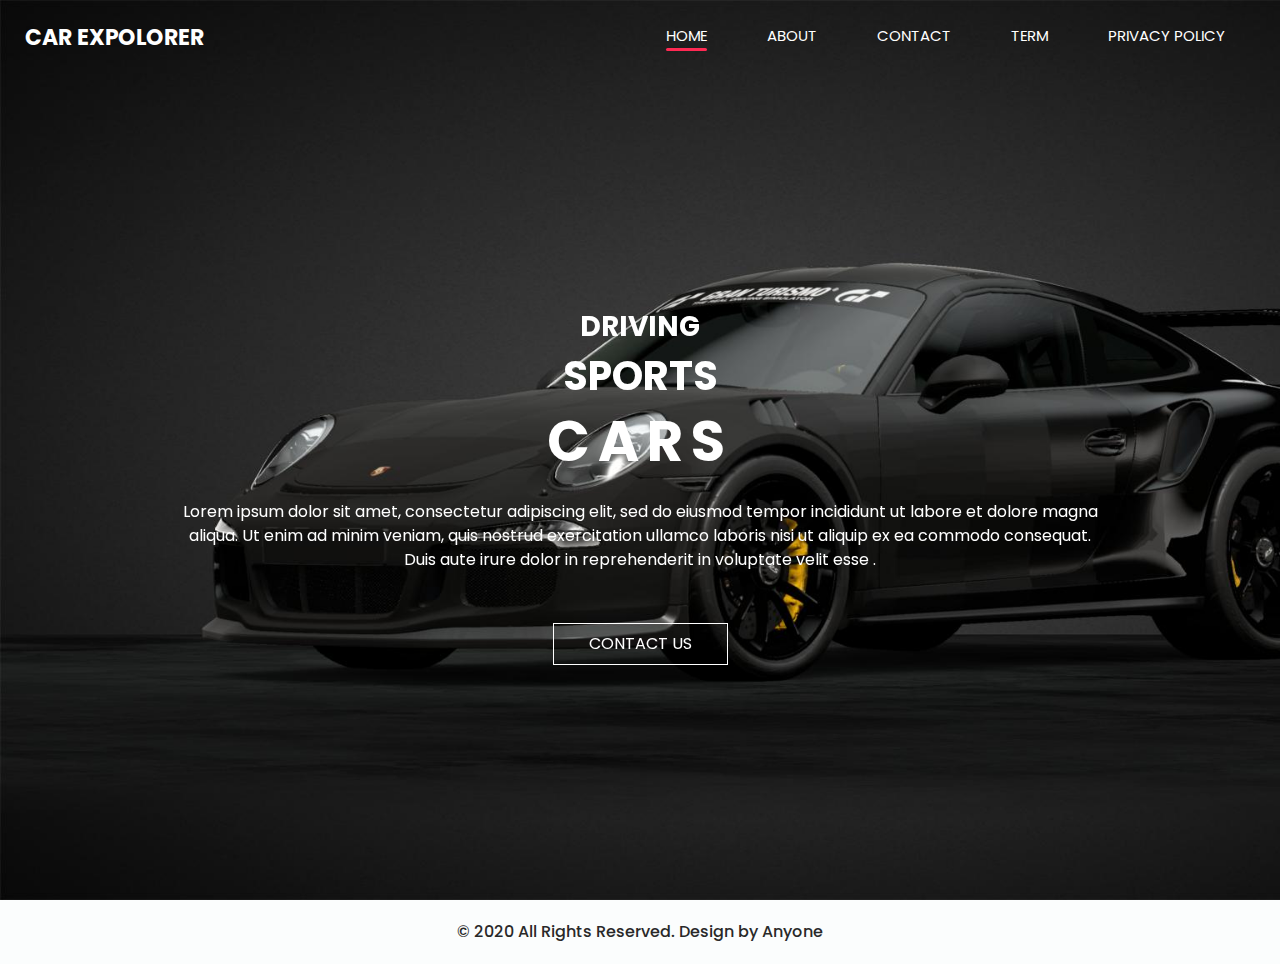
<file: index.html>
<!DOCTYPE html>
<html>

<head>
  <!-- Basic -->
  <meta charset="utf-8" />
  <meta http-equiv="X-UA-Compatible" content="IE=edge" />
  <!-- Mobile Metas -->
  <meta name="viewport" content="width=device-width, initial-scale=1, shrink-to-fit=no" />
  <!-- Site Metas -->
  <meta name="keywords" content="" />
  <meta name="description" content="" />
  <meta name="author" content="" />

  <title>CAR EXPOLORER</title>

  <!-- slider stylesheet -->
  <link rel="stylesheet" type="text/css" href="https://cdnjs.cloudflare.com/ajax/libs/OwlCarousel2/2.3.4/assets/owl.carousel.min.css" />

  <!-- bootstrap core css -->
  <link rel="stylesheet" type="text/css" href="css/bootstrap.css" />

  <!-- fonts style -->
  <link href="https://fonts.googleapis.com/css?family=Poppins:400,600,700&display=swap" rel="stylesheet">
  <!-- Custom styles for this template -->
  <link href="css/style.css" rel="stylesheet" />
  <!-- responsive style -->
  <link href="css/responsive.css" rel="stylesheet" />
</head>

<body>
  <div class="hero_area">
    <!-- header section strats -->
    <header class="header_section">
      <div class="container-fluid">
        <nav class="navbar navbar-expand-lg custom_nav-container ">
          <a class="navbar-brand" href="index.html">
            <span>
              CAR EXPOLORER
            </span>
          </a>
          <button class="navbar-toggler" type="button" data-toggle="collapse" data-target="#navbarSupportedContent" aria-controls="navbarSupportedContent" aria-expanded="false" aria-label="Toggle navigation">
            <span class="navbar-toggler-icon"></span>
          </button>

          <div class="collapse navbar-collapse" id="navbarSupportedContent">
            <div class="d-flex ml-auto flex-column flex-lg-row align-items-center">
              <ul class="navbar-nav  ">
                <li class="nav-item active">
                  <a class="nav-link" href="index.html">Home <span class="sr-only">(current)</span></a>
                </li>
                <li class="nav-item ">
                  <a class="nav-link" href="about.html"> About </a>
                </li>
                </li>
                <li class="nav-item">
                  <a class="nav-link" href="contact.html"> Contact</a>
                </li>
                <li class="nav-item">
                  <a class="nav-link" href="term.html"> Term</a>
                </li>
                <li class="nav-item">
                  <a class="nav-link" href="privacy.html"> Privacy Policy</a>
                </li>
              </ul>
            </div>
          </div>
        </nav>
      </div>
    </header>
    <!-- end header section -->
    <!-- slider section -->
    <section class=" slider_section position-relative">
      <div id="carouselExampleIndicators" class="carousel slide" data-ride="carousel">
        <div class="carousel-inner">
          <div class="carousel-item active">
            <div class="container">
              <div class="col-lg-10 col-md-11 mx-auto">
                <div class="detail-box">
                  <div>
                    <h3>
                      Driving
                    </h3>
                    <h2>
                      Sports
                    </h2>
                    <h1>
                      Cars
                    </h1>
                    <p>
                      Lorem ipsum dolor sit amet, consectetur adipiscing elit, sed do eiusmod tempor incididunt ut labore et dolore magna aliqua. Ut enim ad minim veniam, quis nostrud exercitation ullamco laboris nisi ut aliquip ex ea commodo consequat. Duis aute irure dolor in reprehenderit in voluptate velit esse .
                    </p>
                    <div class="">
                      <a href="contact.html">
                        Contact Us
                      </a>
                    </div>
                  </div>
                </div>
              </div>
            </div>
          </div>
        </div>
      </div>
    </section>
    <!-- end slider section -->
  </div>

  <!-- end info_section -->

  <!-- footer section -->
  <footer class="container-fluid footer_section">
    <p>
      &copy; 2020 All Rights Reserved. Design by
      <a href="https://html.design/">Anyone</a>
    </p>
  </footer>
  <!-- footer section -->

  <script src="js/jquery-3.4.1.min.js"></script>
  <script src="js/bootstrap.js"></script>

</body>

</html>
</file>
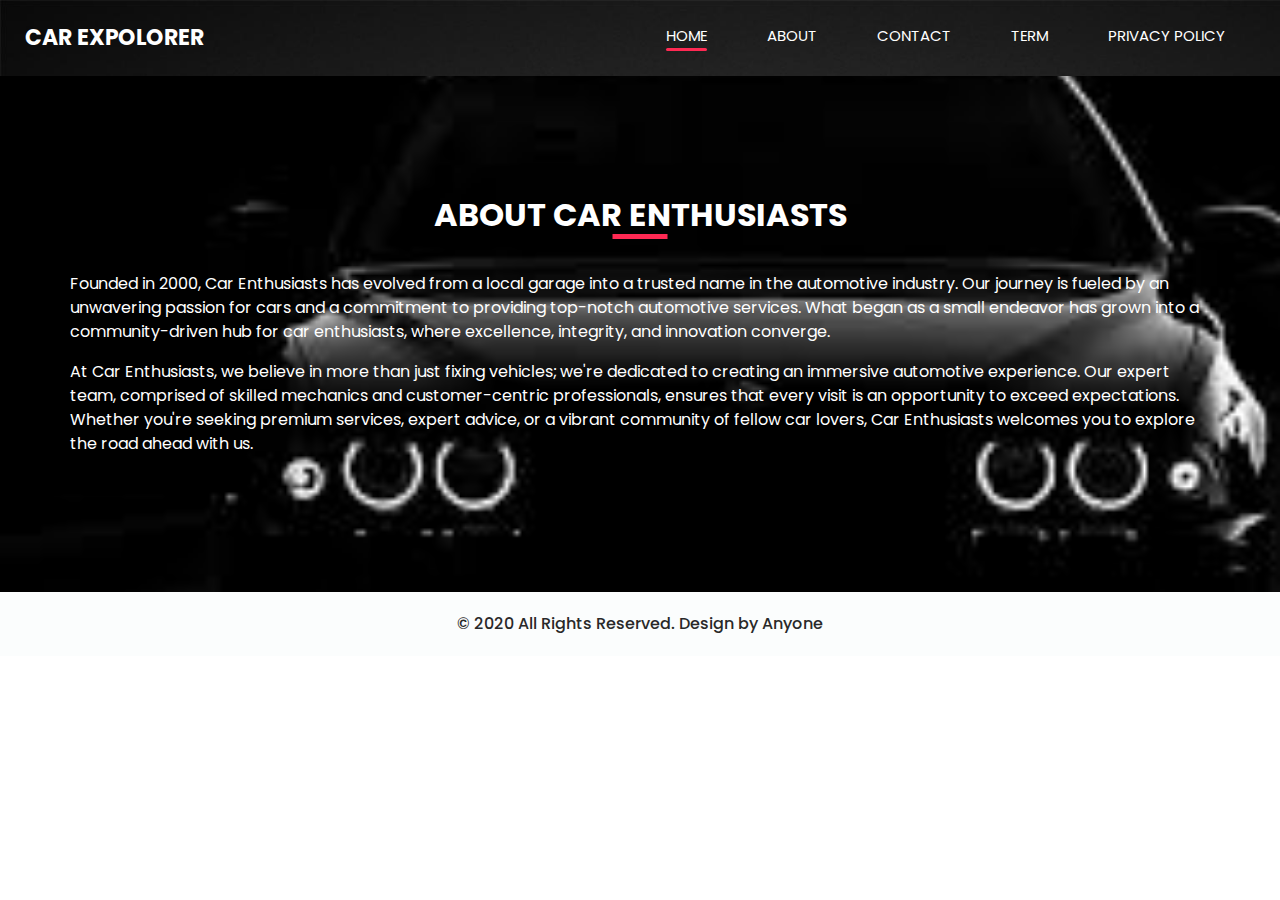
<file: about.html>
<!DOCTYPE html>
<html>

<head>
  <!-- Basic -->
  <meta charset="utf-8" />
  <meta http-equiv="X-UA-Compatible" content="IE=edge" />
  <!-- Mobile Metas -->
  <meta name="viewport" content="width=device-width, initial-scale=1, shrink-to-fit=no" />
  <!-- Site Metas -->
  <meta name="keywords" content="" />
  <meta name="description" content="" />
  <meta name="author" content="" />

  <title>CAR EXPOLORER</title>

  <!-- slider stylesheet -->
  <link rel="stylesheet" type="text/css" href="https://cdnjs.cloudflare.com/ajax/libs/OwlCarousel2/2.3.4/assets/owl.carousel.min.css" />

  <!-- bootstrap core css -->
  <link rel="stylesheet" type="text/css" href="css/bootstrap.css" />

  <!-- fonts style -->
  <link href="https://fonts.googleapis.com/css?family=Poppins:400,600,700&display=swap" rel="stylesheet">
  <!-- Custom styles for this template -->
  <link href="css/style.css" rel="stylesheet" />
  <!-- responsive style -->
  <link href="css/responsive.css" rel="stylesheet" />
</head>

<body class="sub_page">
  <div class="hero_area">
    <!-- header section strats -->
    <header class="header_section">
      <div class="container-fluid">
        <nav class="navbar navbar-expand-lg custom_nav-container ">
          <a class="navbar-brand" href="index.html">
            <span>
              CAR EXPOLORER
            </span>
          </a>
          <button class="navbar-toggler" type="button" data-toggle="collapse" data-target="#navbarSupportedContent" aria-controls="navbarSupportedContent" aria-expanded="false" aria-label="Toggle navigation">
            <span class="navbar-toggler-icon"></span>
          </button>

          <div class="collapse navbar-collapse" id="navbarSupportedContent">
            <div class="d-flex ml-auto flex-column flex-lg-row align-items-center">
              <ul class="navbar-nav  ">
                <li class="nav-item active">
                  <a class="nav-link" href="index.html">Home <span class="sr-only">(current)</span></a>
                </li>
                <li class="nav-item ">
                  <a class="nav-link" href="about.html"> About </a>
                </li>
                </li>
                <li class="nav-item">
                  <a class="nav-link" href="contact.html"> Contact</a>
                </li>
                <li class="nav-item">
                  <a class="nav-link" href="term.html"> Term</a>
                </li>
                <li class="nav-item">
                  <a class="nav-link" href="privacy.html"> Privacy Policy</a>
                </li>
              </ul>
            </div>
          </div>
        </nav>
      </div>
    </header>
    <!-- end header section -->
  </div>


  <!-- Us section -->

  <section class="us_section layout_padding">
    <div class="container">
      <div class="heading_container">
        <h2>
          About Car Enthusiasts
        </h2>
      </div>

      <div class="us_container ">
        <div class="row">
          <div class="col-lg-12 col-md-6">
            <p>
              Founded in 2000, Car Enthusiasts has evolved from a local garage into a trusted name in the automotive industry. Our journey is fueled by an unwavering passion for cars and a commitment to providing top-notch automotive services. What began as a small endeavor has grown into a community-driven hub for car enthusiasts, where excellence, integrity, and innovation converge.
          </p>
          <p>
              At Car Enthusiasts, we believe in more than just fixing vehicles; we're dedicated to creating an immersive automotive experience. Our expert team, comprised of skilled mechanics and customer-centric professionals, ensures that every visit is an opportunity to exceed expectations. Whether you're seeking premium services, expert advice, or a vibrant community of fellow car lovers, Car Enthusiasts welcomes you to explore the road ahead with us.
          </p>
          </div>
        </div>
      </div>
    </div>
  </section>

  <!-- end us section -->

  <!-- end info_section -->

  <!-- footer section -->
  <footer class="container-fluid footer_section">
    <p>
      &copy; 2020 All Rights Reserved. Design by
      <a href="https://html.design/">Anyone</a>
    </p>
  </footer>
  <!-- footer section -->

  <script src="js/jquery-3.4.1.min.js"></script>
  <script src="js/bootstrap.js"></script>

</body>

</html>
</file>
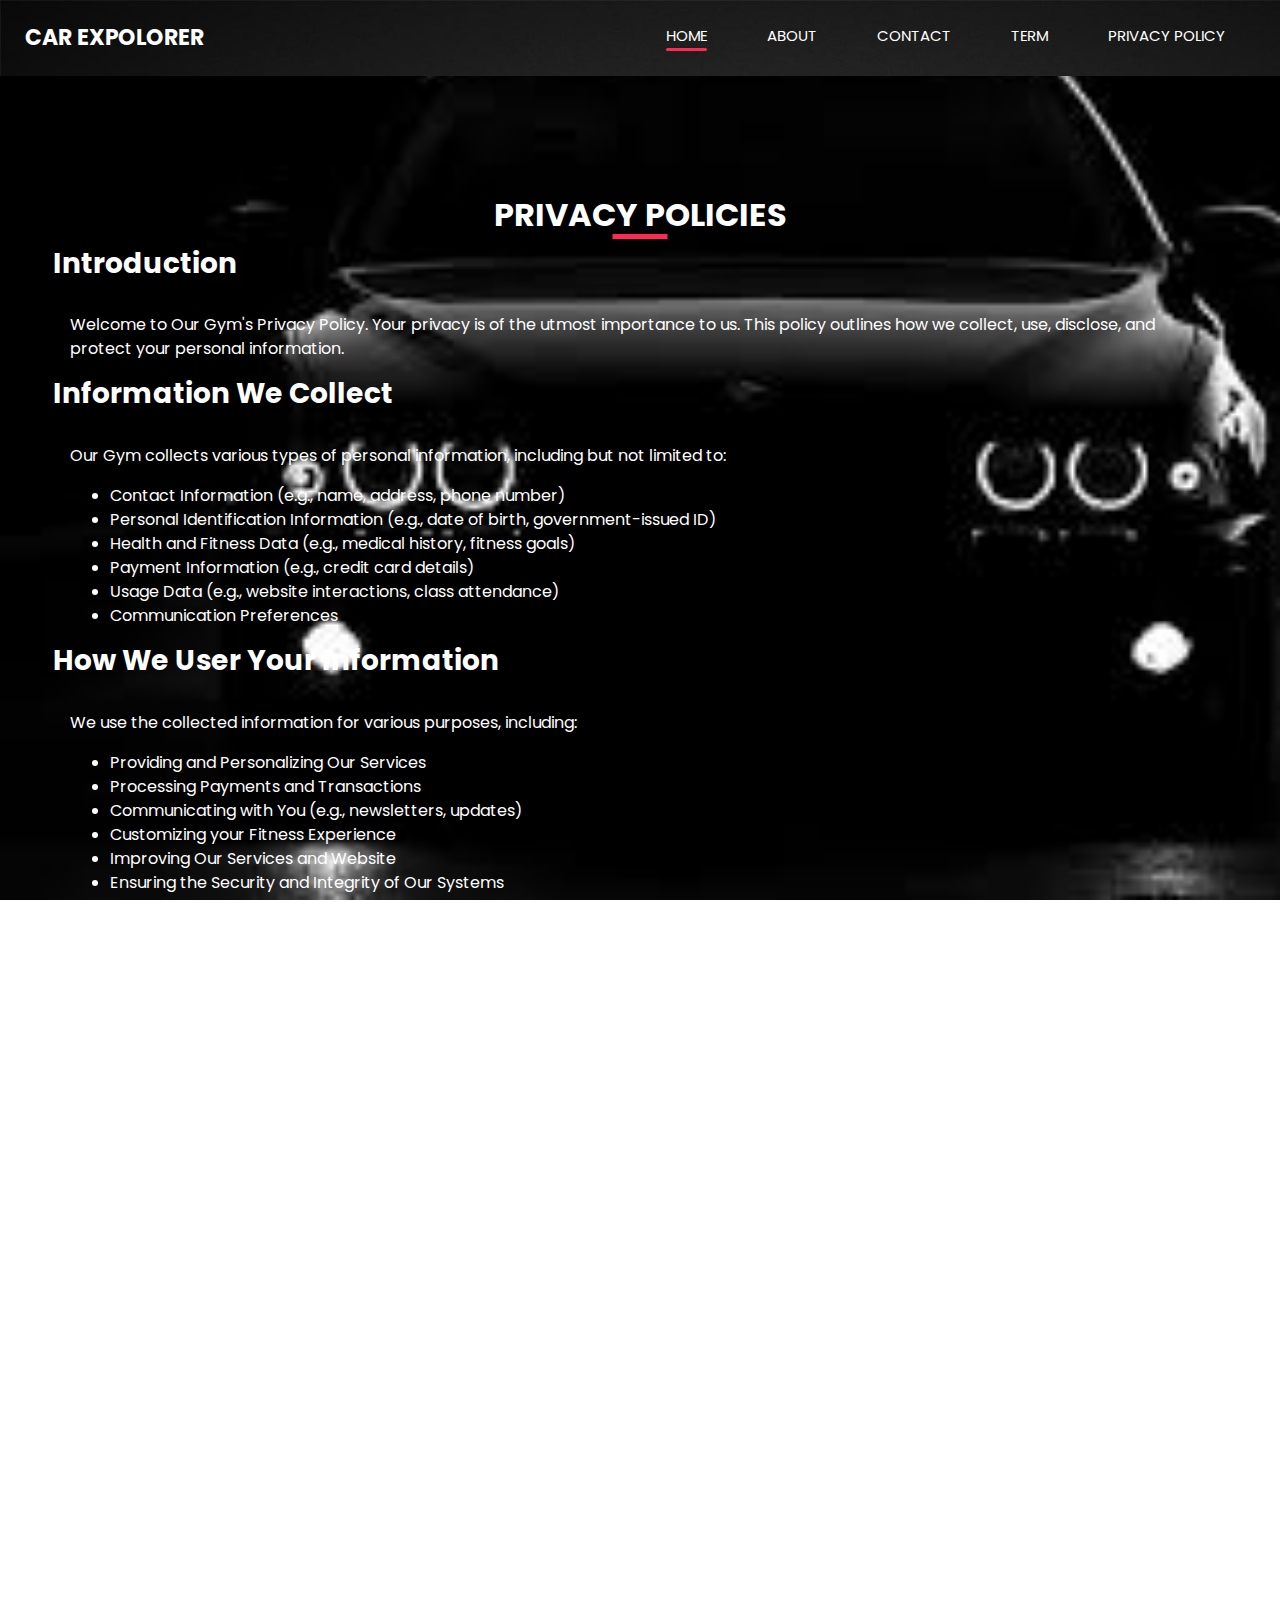
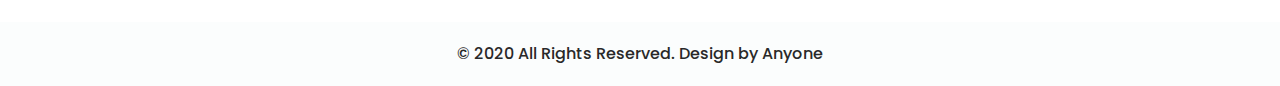
<file: privacy.html>
<!DOCTYPE html>
<html>

<head>
  <!-- Basic -->
  <meta charset="utf-8" />
  <meta http-equiv="X-UA-Compatible" content="IE=edge" />
  <!-- Mobile Metas -->
  <meta name="viewport" content="width=device-width, initial-scale=1, shrink-to-fit=no" />
  <!-- Site Metas -->
  <meta name="keywords" content="" />
  <meta name="description" content="" />
  <meta name="author" content="" />

  <title>CAR EXPOLORER</title>

  <!-- slider stylesheet -->
  <link rel="stylesheet" type="text/css" href="https://cdnjs.cloudflare.com/ajax/libs/OwlCarousel2/2.3.4/assets/owl.carousel.min.css" />

  <!-- bootstrap core css -->
  <link rel="stylesheet" type="text/css" href="css/bootstrap.css" />

  <!-- fonts style -->
  <link href="https://fonts.googleapis.com/css?family=Poppins:400,600,700&display=swap" rel="stylesheet">
  <!-- Custom styles for this template -->
  <link href="css/style.css" rel="stylesheet" />
  <!-- responsive style -->
  <link href="css/responsive.css" rel="stylesheet" />
</head>

<body class="sub_page">
  <div class="hero_area">
    <!-- header section strats -->
    <header class="header_section">
      <div class="container-fluid">
        <nav class="navbar navbar-expand-lg custom_nav-container ">
          <a class="navbar-brand" href="index.html">
            <span>
              CAR EXPOLORER
            </span>
          </a>
          <button class="navbar-toggler" type="button" data-toggle="collapse" data-target="#navbarSupportedContent" aria-controls="navbarSupportedContent" aria-expanded="false" aria-label="Toggle navigation">
            <span class="navbar-toggler-icon"></span>
          </button>

          <div class="collapse navbar-collapse" id="navbarSupportedContent">
            <div class="d-flex ml-auto flex-column flex-lg-row align-items-center">
              <ul class="navbar-nav  ">
                <li class="nav-item active">
                  <a class="nav-link" href="index.html">Home <span class="sr-only">(current)</span></a>
                </li>
                <li class="nav-item ">
                  <a class="nav-link" href="about.html"> About </a>
                </li>
                </li>
                <li class="nav-item">
                  <a class="nav-link" href="contact.html"> Contact</a>
                </li>
                <li class="nav-item">
                  <a class="nav-link" href="term.html"> Term</a>
                </li>
                <li class="nav-item">
                  <a class="nav-link" href="privacy.html"> Privacy Policy</a>
                </li>
              </ul>
            </div>
          </div>
        </nav>
      </div>
    </header>
    <!-- end header section -->
  </div>


  <!-- Us section -->

  <section class="us_section layout_padding">
    <div class="container">
      <div class="heading_container">
        <h2>
          Privacy Policies
        </h2>
      </div>

      <div class="container">
        <div class="privacy-heading">
          <h3>Introduction</h3>
        </div>

      </div>

      <div class="us_container ">
        <div class="row">
          <div class="col-lg-12 col-md-6">
            <p>
              Welcome to Our Gym's Privacy Policy. Your privacy is of the utmost importance to us. This policy outlines how we collect, use, disclose, and protect your personal information.
            </p>
          </div>
        </div>
      </div>

      <div class="container">
        <div class="privacy-heading">
          <h3>Information We Collect</h3>
        </div>

      </div>

      <div class="us_container ">
        <div class="row">
          <div class="col-lg-12 col-md-6">
            <p>
              Our Gym collects various types of personal information, including but not limited to:
            </p>
            <ul>
              <li>Contact Information (e.g., name, address, phone number)</li>
              <li>Personal Identification Information (e.g., date of birth, government-issued ID)</li>
              <li>Health and Fitness Data (e.g., medical history, fitness goals)</li>
              <li>Payment Information (e.g., credit card details)</li>
              <li>Usage Data (e.g., website interactions, class attendance)</li>
              <li>Communication Preferences</li>
            </ul>
          </div>
        </div>
      </div>

      <div class="container">
        <div class="privacy-heading">
          <h3>How We User Your Information</h3>
        </div>
      </div>

      <div class="us_container ">
        <div class="row">
          <div class="col-lg-12 col-md-6">
            <p>
              We use the collected information for various purposes, including:
            </p>
            <ul>
              <li>Providing and Personalizing Our Services</li>
              <li>Processing Payments and Transactions</li>
              <li>Communicating with You (e.g., newsletters, updates)</li>
              <li>Customizing your Fitness Experience</li>
              <li>Improving Our Services and Website</li>
              <li>Ensuring the Security and Integrity of Our Systems</li>
            </ul>          
          </div>
        </div>
      </div>




      <div class="container">
        <div class="privacy-heading">
          <h3>Information Sharing</h3>
        </div>
      </div>

      <div class="us_container ">
        <div class="row">
          <div class="col-lg-12 col-md-6">
            <p>
              We do not sell, trade, or rent your personal information to third parties. However, we may share your information in the following circumstances:
            </p>
            <ul>
              <li>With your explicit consent</li>
              <li>For legal and compliance purposes</li>
              <li>With authorized service providers and business partners</li>
              <li>In case of a merger, acquisition, or business transfer</li>
            </ul>          
          </div>
        </div>
      </div>

      <div class="container">
        <div class="privacy-heading">
          <h3>Your Rights</h3>
        </div>
      </div>

      <div class="us_container ">
        <div class="row">
          <div class="col-lg-12 col-md-6">
            <p>
              You have the right to:
          </p>
          <ul>
              <li>Access, correct, or delete your personal information</li>
              <li>Withdraw consent where applicable</li>
              <li>Opt-out of marketing communications</li>
              <li>Request data portability</li>
          </ul>
          </div>
        </div>
      </div>
      
      
      
      <div class="container">
        <div class="privacy-heading">
          <h3>Security Measures</h3>
        </div>
      </div>

      <div class="us_container ">
        <div class="row">
          <div class="col-lg-12 col-md-6">
            <p>
              We implement strict security measures to protect your personal information from unauthorized access, disclosure, alteration, and destruction. Despite our best efforts, no method of transmission over the internet or electronic storage is entirely secure, and we cannot guarantee absolute security.
          </p>
          </div>
        </div>
      </div>




    </div>
  </section>

  <!-- end us section -->

  <!-- end info_section -->

  <!-- footer section -->
  <footer class="container-fluid footer_section">
    <p>
      &copy; 2020 All Rights Reserved. Design by
      <a href="https://html.design/">Anyone</a>
    </p>
  </footer>
  <!-- footer section -->

  <script src="js/jquery-3.4.1.min.js"></script>
  <script src="js/bootstrap.js"></script>

</body>

</html>
</file>
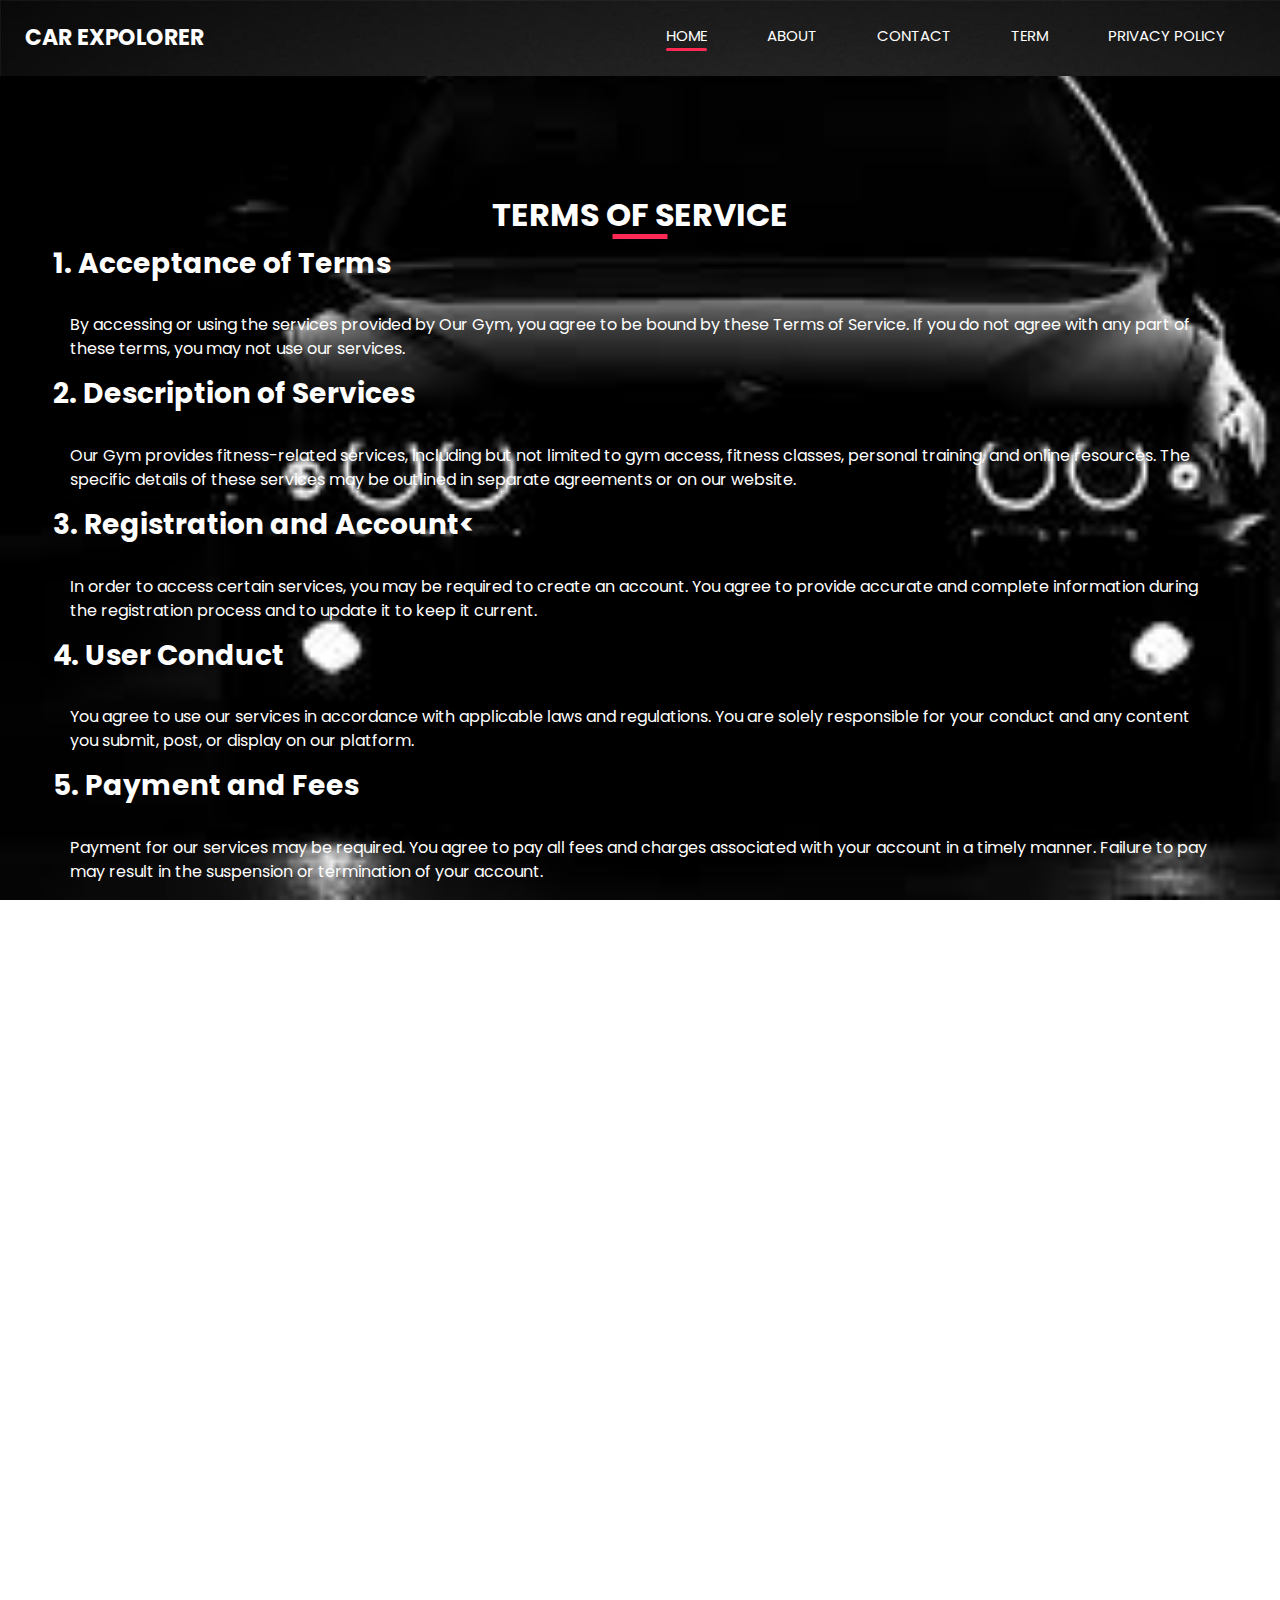
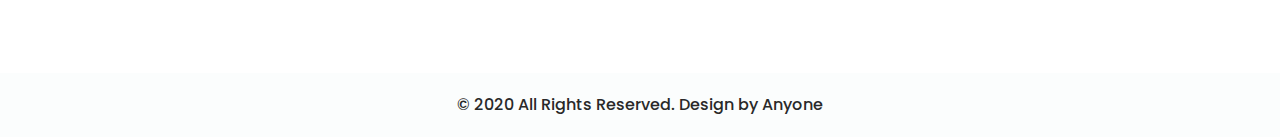
<file: term.html>
<!DOCTYPE html>
<html>

<head>
  <!-- Basic -->
  <meta charset="utf-8" />
  <meta http-equiv="X-UA-Compatible" content="IE=edge" />
  <!-- Mobile Metas -->
  <meta name="viewport" content="width=device-width, initial-scale=1, shrink-to-fit=no" />
  <!-- Site Metas -->
  <meta name="keywords" content="" />
  <meta name="description" content="" />
  <meta name="author" content="" />

  <title>CAR EXPOLORER</title>

  <!-- slider stylesheet -->
  <link rel="stylesheet" type="text/css" href="https://cdnjs.cloudflare.com/ajax/libs/OwlCarousel2/2.3.4/assets/owl.carousel.min.css" />

  <!-- bootstrap core css -->
  <link rel="stylesheet" type="text/css" href="css/bootstrap.css" />

  <!-- fonts style -->
  <link href="https://fonts.googleapis.com/css?family=Poppins:400,600,700&display=swap" rel="stylesheet">
  <!-- Custom styles for this template -->
  <link href="css/style.css" rel="stylesheet" />
  <!-- responsive style -->
  <link href="css/responsive.css" rel="stylesheet" />
</head>

<body class="sub_page">
  <div class="hero_area">
    <!-- header section strats -->
    <header class="header_section">
      <div class="container-fluid">
        <nav class="navbar navbar-expand-lg custom_nav-container ">
          <a class="navbar-brand" href="index.html">
            <span>
              CAR EXPOLORER
            </span>
          </a>
          <button class="navbar-toggler" type="button" data-toggle="collapse" data-target="#navbarSupportedContent" aria-controls="navbarSupportedContent" aria-expanded="false" aria-label="Toggle navigation">
            <span class="navbar-toggler-icon"></span>
          </button>

          <div class="collapse navbar-collapse" id="navbarSupportedContent">
            <div class="d-flex ml-auto flex-column flex-lg-row align-items-center">
              <ul class="navbar-nav  ">
                <li class="nav-item active">
                  <a class="nav-link" href="index.html">Home <span class="sr-only">(current)</span></a>
                </li>
                <li class="nav-item ">
                  <a class="nav-link" href="about.html"> About </a>
                </li>
                </li>
                <li class="nav-item">
                  <a class="nav-link" href="contact.html"> Contact</a>
                </li>
                <li class="nav-item">
                  <a class="nav-link" href="term.html"> Term</a>
                </li>
                <li class="nav-item">
                  <a class="nav-link" href="privacy.html"> Privacy Policy</a>
                </li>
              </ul>
            </div>
          </div>
        </nav>
      </div>
    </header>
    <!-- end header section -->
  </div>


  <!-- Us section -->

  <section class="us_section layout_padding">
    <div class="container">
      <div class="heading_container">
        <h2>
          Terms of Service
        </h2>
      </div>

      <div class="container">
        <div class="privacy-heading">
          <h3>1. Acceptance of Terms</h3>
        </div>

      </div>

      <div class="us_container ">
        <div class="row">
          <div class="col-lg-12 col-md-6">
            <p>
              By accessing or using the services provided by Our Gym, you agree to be bound by these Terms of Service. If you do not agree with any part of these terms, you may not use our services.
            </p>
          </div>
        </div>
      </div>

      <div class="container">
        <div class="privacy-heading">
          <h3>2. Description of Services</h3>
        </div>

      </div>

      <div class="us_container ">
        <div class="row">
          <div class="col-lg-12 col-md-6">
            <p>
              Our Gym provides fitness-related services, including but not limited to gym access, fitness classes, personal training, and online resources. The specific details of these services may be outlined in separate agreements or on our website.
            </p>
          </div>
        </div>
      </div>

      <div class="container">
        <div class="privacy-heading">
          <h3>3. Registration and Account<</h3>
        </div>
      </div>

      <div class="us_container ">
        <div class="row">
          <div class="col-lg-12 col-md-6">
            <p>
              In order to access certain services, you may be required to create an account. You agree to provide accurate and complete information during the registration process and to update it to keep it current.
            </p>
          </div>
        </div>
      </div>




      <div class="container">
        <div class="privacy-heading">
          <h3>4. User Conduct</h3>
        </div>
      </div>

      <div class="us_container ">
        <div class="row">
          <div class="col-lg-12 col-md-6">
            <p>
              You agree to use our services in accordance with applicable laws and regulations. You are solely responsible for your conduct and any content you submit, post, or display on our platform.
            </p>          
          </div>
        </div>
      </div>

      <div class="container">
        <div class="privacy-heading">
          <h3>5. Payment and Fees</h3>
        </div>
      </div>

      <div class="us_container ">
        <div class="row">
          <div class="col-lg-12 col-md-6">
            <p>
              Payment for our services may be required. You agree to pay all fees and charges associated with your account in a timely manner. Failure to pay may result in the suspension or termination of your account.
            </p>
          </div>
        </div>
      </div>
      
      
      
      <div class="container">
        <div class="privacy-heading">
          <h3>6. Intellectual Property</h3>
        </div>
      </div>

      <div class="us_container ">
        <div class="row">
          <div class="col-lg-12 col-md-6">
            <p>
              The content on our website, including but not limited to text, graphics, logos, and images, is the intellectual property of Our Gym and is protected by copyright laws. You may not use, reproduce, or distribute the content without our written permission.
            </p>
          </div>
        </div>
      </div>


      <div class="container">
        <div class="privacy-heading">
          <h3>7. Termination</h3>
        </div>
      </div>

      <div class="us_container ">
        <div class="row">
          <div class="col-lg-12 col-md-6">
            <p>
              Our Gym reserves the right to suspend or terminate your account and access to our services at any time for any reason, including violation of these Terms of Service.
            </p>
          </div>
        </div>
      </div>


      <div class="container">
        <div class="privacy-heading">
          <h3>8. Disclaimer of Warranties</h3>
        </div>
      </div>

      <div class="us_container ">
        <div class="row">
          <div class="col-lg-12 col-md-6">
            <p>
              Our Gym provides its services "as is" and makes no warranties, expressed or implied, regarding the fitness for a particular purpose, accuracy, or availability of the services.
            </p> 
          </div>
        </div>
      </div>


      <div class="container">
        <div class="privacy-heading">
          <h3>9. Limitation of Liability</h3>
        </div>
      </div>

      <div class="us_container ">
        <div class="row">
          <div class="col-lg-12 col-md-6">
            <p>
              In no event shall Our Gym be liable for any indirect, incidental, special, consequential, or punitive damages, or any loss of profits or revenues, whether incurred directly or indirectly.
            </p>
          </div>
        </div>
      </div>

      <div class="container">
        <div class="privacy-heading">
          <h3>10. Governing Law</h3>
        </div>
      </div>

      <div class="us_container ">
        <div class="row">
          <div class="col-lg-12 col-md-6">
            <p>
              These Terms of Service shall be governed by and construed in accordance with the laws of [Your Jurisdiction]. Any legal action or proceeding arising out of or relating to these terms shall be brought exclusively in the courts of [Your Jurisdiction].
            </p>  
          </div>
        </div>
      </div>

    </div>
  </section>

  <!-- end us section -->

  <!-- end info_section -->

  <!-- footer section -->
  <footer class="container-fluid footer_section">
    <p>
      &copy; 2020 All Rights Reserved. Design by
      <a href="https://html.design/">Anyone</a>
    </p>
  </footer>
  <!-- footer section -->

  <script src="js/jquery-3.4.1.min.js"></script>
  <script src="js/bootstrap.js"></script>

</body>

</html>
</file>
<file: css/style.css>
body {
  font-family: 'Poppins', sans-serif;
  color: #000000;
  background-color: #ffffff;
}

.layout_padding {
  padding-top: 120px;
  padding-bottom: 120px;
}

.layout_padding2 {
  padding-top: 45px;
  padding-bottom: 45px;
}

.layout_padding2-top {
  padding-top: 45px;
}

.layout_padding2-bottom {
  padding-bottom: 45px;
}

.layout_padding-top {
  padding-top: 120px;
}

.layout_padding-bottom {
  padding-bottom: 120px;
}

.heading_container {
  display: -webkit-box;
  display: -ms-flexbox;
  display: flex;
  -webkit-box-pack: center;
      -ms-flex-pack: center;
          justify-content: center;
  text-align: center;
}

.heading_container h2 {
  font-weight: bold;
  position: relative;
  padding-bottom: 5px;
  text-transform: uppercase;
}

.heading_container h2::before {
  content: "";
  position: absolute;
  bottom: 0;
  left: 50%;
  width: 55px;
  height: 5px;
  background-color: #ff2953;
  -webkit-transform: translateX(-50%);
          transform: translateX(-50%);
}

.privacy-heading h3 {
  font-weight: bolder;
  margin-left: -2rem;
}

/*header section*/
.hero_area {
  height: 100vh;
  display: -webkit-box;
  display: -ms-flexbox;
  display: flex;
  -webkit-box-orient: vertical;
  -webkit-box-direction: normal;
      -ms-flex-direction: column;
          flex-direction: column;
  background-image: url(../images/porche.jpeg);
  background-size: cover;
  background-attachment: fixed;
}

.sub_page .hero_area {
  height: auto;
}

.sub_page .who_section.layout_padding {
  padding-top: 0;
}

.hero_area.sub_pages {
  height: auto;
}

.header_section .container-fluid {
  padding-right: 25px;
  padding-left: 25px;
}

.header_section .nav_container {
  margin: 0 auto;
}

.custom_nav-container.navbar-expand-lg .navbar-nav .nav-item .nav-link {
  margin: 10px 30px;
  padding: 0;
  padding-bottom: 3px;
  color: #ffffff;
  text-align: center;
  position: relative;
  text-transform: uppercase;
  font-size: 15px;
}

.custom_nav-container.navbar-expand-lg .navbar-nav .nav-item .nav-link::after {
  display: none;
  content: "";
  position: absolute;
  left: 0;
  bottom: 0;
  width: 100%;
  height: 3px;
  border-radius: 5px;
  background-color: #ffffff;
}

.custom_nav-container.navbar-expand-lg .navbar-nav .nav-item.active a::after, .custom_nav-container.navbar-expand-lg .navbar-nav .nav-item:hover a::after {
  display: block;
  background-color: #ff2953;
}

a,
a:hover,
a:focus {
  text-decoration: none;
}

a:hover,
a:focus {
  color: initial;
}

.btn,
.btn:focus {
  outline: none !important;
  -webkit-box-shadow: none;
          box-shadow: none;
}

.user_option {
  display: -webkit-box;
  display: -ms-flexbox;
  display: flex;
  -webkit-box-align: center;
      -ms-flex-align: center;
          align-items: center;
}

.user_option a {
  color: #ffffff;
  margin: 10px 30px;
}

.custom_nav-container .nav_search-btn {
  background-image: url(../images/search-icon.png);
  background-size: 22px;
  background-repeat: no-repeat;
  background-position-y: 7px;
  width: 35px;
  height: 35px;
  padding: 0;
  border: none;
}

.navbar-brand {
  display: -webkit-box;
  display: -ms-flexbox;
  display: flex;
  -webkit-box-align: center;
      -ms-flex-align: center;
          align-items: center;
  position: relative;
}

.navbar-brand span {
  font-size: 22px;
  text-transform: uppercase;
  font-weight: bold;
  color: #ffffff;
  position: relative;
  z-index: 3;
}

.custom_nav-container {
  z-index: 99999;
  padding: 15px 0;
}

.custom_nav-container .navbar-toggler {
  outline: none;
}

.custom_nav-container .navbar-toggler .navbar-toggler-icon {
  background-image: url(../images/menu.png);
  background-size: 55px;
}

/*end header section*/
.slider_section {
  -webkit-box-flex: 1;
      -ms-flex: 1;
          flex: 1;
  display: -webkit-box;
  display: -ms-flexbox;
  display: flex;
  -webkit-box-align: center;
      -ms-flex-align: center;
          align-items: center;
  color: #ffffff;
}

.slider_section #carouselExampleIndicators {
  width: 100%;
}

.slider_section .row {
  -webkit-box-align: center;
      -ms-flex-align: center;
          align-items: center;
}

.slider_section .box {
  margin: 125px 0;
}

.slider_section .detail-box {
  text-align: center;
}

.slider_section .detail-box h1,
.slider_section .detail-box h2,
.slider_section .detail-box h3 {
  text-transform: uppercase;
  font-weight: bold;
}

.slider_section .detail-box h2 {
  font-size: 2.5rem;
}

.slider_section .detail-box h1 {
  font-size: 3.5rem;
  font-weight: bold;
  letter-spacing: .5rem;
}

.slider_section .detail-box p {
  margin-top: 25px;
}

.slider_section .detail-box a {
  display: inline-block;
  padding: 8px 35px;
  background-color: transparent;
  border: 1.5px solid #ffffff;
  color: #ffffff;
  border-radius: 0px;
  -webkit-transition: -webkit-transform 0.3s;
  transition: -webkit-transform 0.3s;
  transition: transform 0.3s;
  transition: transform 0.3s, -webkit-transform 0.3s;
  text-transform: uppercase;
  margin-top: 35px;
}

.slider_section .detail-box a:hover {
  background-color: #ffffff;
  color: #000000;
}

.slider_section #carouselExampleIndicators .carousel-indicators {
  position: unset;
  margin: 0;
  margin-top: 45px;
  -webkit-box-align: center;
      -ms-flex-align: center;
          align-items: center;
}

.slider_section #carouselExampleIndicators .carousel-indicators li {
  width: 14px;
  height: 14px;
  background-color: transparent;
  border: 2px solid #ffffff;
  border-radius: 100%;
  opacity: 1;
}

.slider_section #carouselExampleIndicators .carousel-indicators li.active {
  border: 4px solid #ffffff;
}

.us_section {
  background-image: url(../images/about.jpeg);
  background-size: cover;
  background-attachment: fixed;
  color: #ffffff;
}

.us_section .us_container {
  padding-top: 25px;
}

.us_section .us_container .box {
  display: -webkit-box;
  display: -ms-flexbox;
  display: flex;
  -webkit-box-orient: vertical;
  -webkit-box-direction: normal;
      -ms-flex-direction: column;
          flex-direction: column;
  -webkit-box-align: center;
      -ms-flex-align: center;
          align-items: center;
  text-align: center;
  margin: 25px 10px 0 10px;
}

.us_section .us_container .box .img-box {
  height: 100px;
  display: -webkit-box;
  display: -ms-flexbox;
  display: flex;
  -webkit-box-align: center;
      -ms-flex-align: center;
          align-items: center;
  -webkit-box-pack: center;
      -ms-flex-pack: center;
          justify-content: center;
}

.us_section .us_container .box .img-box img {
  max-width: 100%;
}

.us_section .us_container .box .detail-box h5 {
  font-weight: bold;
}

.heathy_section {
  background-image: url(../images/healthy-bg.jpg);
  background-size: cover;
  background-attachment: fixed;
  color: #ffffff;
  text-align: center;
}

.heathy_section h2 {
  font-weight: bold;
}

.heathy_section p {
  margin-top: 35px;
}

.heathy_section .btn-box {
  display: -webkit-box;
  display: -ms-flexbox;
  display: flex;
  -webkit-box-pack: center;
      -ms-flex-pack: center;
          justify-content: center;
  margin-top: 45px;
}

.heathy_section .btn-box a {
  display: inline-block;
  padding: 8px 35px;
  background-color: transparent;
  border: 1.5px solid #ffffff;
  color: #ffffff;
  border-radius: 0;
  -webkit-transition: -webkit-transform 0.3s;
  transition: -webkit-transform 0.3s;
  transition: transform 0.3s;
  transition: transform 0.3s, -webkit-transform 0.3s;
  text-transform: uppercase;
}

.heathy_section .btn-box a:hover {
  background-color: #ffffff;
  color: #000000;
}

.trainer_section {
  background-image: url(../images/trainer-bg.jpg);
  background-size: cover;
  background-attachment: fixed;
  color: #ffffff;
}

.trainer_section .box {
  margin-top: 55px;
  display: -webkit-box;
  display: -ms-flexbox;
  display: flex;
  -webkit-box-orient: vertical;
  -webkit-box-direction: normal;
      -ms-flex-direction: column;
          flex-direction: column;
  -webkit-box-align: center;
      -ms-flex-align: center;
          align-items: center;
  text-align: center;
}

.trainer_section .box .name h5 {
  font-weight: bold;
  margin-bottom: 15px;
}

.trainer_section .box .img-box {
  border-radius: 15px;
  overflow: hidden;
}

.trainer_section .box .img-box img {
  width: 100%;
}

.trainer_section .box .social_box {
  display: -webkit-box;
  display: -ms-flexbox;
  display: flex;
  -webkit-box-pack: justify;
      -ms-flex-pack: justify;
          justify-content: space-between;
  width: 225px;
  padding: 12px 45px;
  background-color: #ffffff;
  border-radius: 50px;
  margin-top: -25px;
}

.contact_section {
  position: relative;
  background-color: #27223f;
  color: #ffffff;
}

.contact_section .heading_container {
  -webkit-box-pack: start;
      -ms-flex-pack: start;
          justify-content: start;
}

.contact_section .heading_container h2::before {
  text-align: left;
  left: 0;
  -webkit-transform: none;
          transform: none;
}

.contact_section .row {
  -webkit-box-align: center;
      -ms-flex-align: center;
          align-items: center;
}

.some {
  height: 70rem;
}

.contact_section .img-box img {
  width: 100%;
}

.contact_section .form_container {
  padding: 45px 0 45px 15px;
}

.contact_section input {
  width: 100%;
  border: none;
  background-color: #ffffff;
  outline: none;
  color: #000000;
  margin-top: 25px;
  padding: 12px;
}

.contact_section input::-webkit-input-placeholder {
  color: #2a2a2c;
}

.contact_section input:-ms-input-placeholder {
  color: #2a2a2c;
}

.contact_section input::-ms-input-placeholder {
  color: #2a2a2c;
}

.contact_section input::placeholder {
  color: #2a2a2c;
}

.contact_section input.message-box {
  padding: 45px 12px;
}

.contact_section button {
  padding: 10px 65px;
  outline: none;
  border: none;
  color: #ffffff;
  background: #ff2953;
  margin: 45px 0 0 auto;
  text-transform: uppercase;
}

.info_section {
  background-color: #252233;
}

.info_items {
  width: 70%;
  margin: 0 auto;
  display: -webkit-box;
  display: -ms-flexbox;
  display: flex;
  -webkit-box-pack: justify;
      -ms-flex-pack: justify;
          justify-content: space-between;
}

.info_items .item {
  width: 200px;
  display: -webkit-box;
  display: -ms-flexbox;
  display: flex;
  -webkit-box-orient: vertical;
  -webkit-box-direction: normal;
      -ms-flex-direction: column;
          flex-direction: column;
  -webkit-box-align: center;
      -ms-flex-align: center;
          align-items: center;
  text-align: center;
}

.info_items .item .img-box {
  width: 80px;
  height: 80px;
  border-radius: 100%;
  background-repeat: no-repeat;
  background-position: center;
}

.info_items .item .detail-box {
  margin-top: 5px;
  color: #fff;
}

.info_items {
  position: relative;
}

.info_items a {
  position: relative;
}

.info_items .item .img-box.box-1 {
  background-image: url(../images/location-white.png);
}

.info_items .item .img-box.box-2 {
  background-image: url(../images/telephone-white.png);
}

.info_items .item .img-box.box-3 {
  background-image: url(../images/envelope-white.png);
}

/* footer section*/
.footer_section {
  background-color: #fbfdfd;
  padding: 20px;
  font-weight: 500;
}

.footer_section p {
  color: #292929;
  margin: 0;
  text-align: center;
}

.footer_section a {
  color: #292929;
}

/* end footer section*/
/*# sourceMappingURL=style.css.map */
</file>
<file: css/responsive.css>
@media (max-width: 1120px) {}

@media (max-width: 992px) {
    .hero_area {
        height: auto;
    }

    .custom_nav-container .nav_search-btn {
        background-position: center;
        margin-top: 10px;
    }

    .slider_section {
        padding-top: 45px;
        padding-bottom: 75px;
    }

    .info_items {
        width: 100%;
    }
}

@media (max-width: 768px) {
    .contact_section .form_container {
        padding: 45px 0;
    }

    .info_items {
        flex-direction: column;
        align-items: center;
    }

    .contact_section .heading_container {
        justify-content: center;
    }

    .contact_section .heading_container h2::before {
        left: 50%;
        transform: translateX(-50%);
    }

    .contact_section button {
        margin: 45px auto 0 auto;
    }
}


@media (max-width: 576px) {
    .slider_section .detail-box h1 {
        font-size: 3rem;
    }
}

@media (max-width: 480px) {}

@media (max-width: 420px) {
    .slider_section .detail-box h1 {
        letter-spacing: .3rem;
    }
}

@media (max-width: 360px) {}

@media (min-width: 1200px) {
    .container {
        max-width: 1170px;
    }
}
</file>
